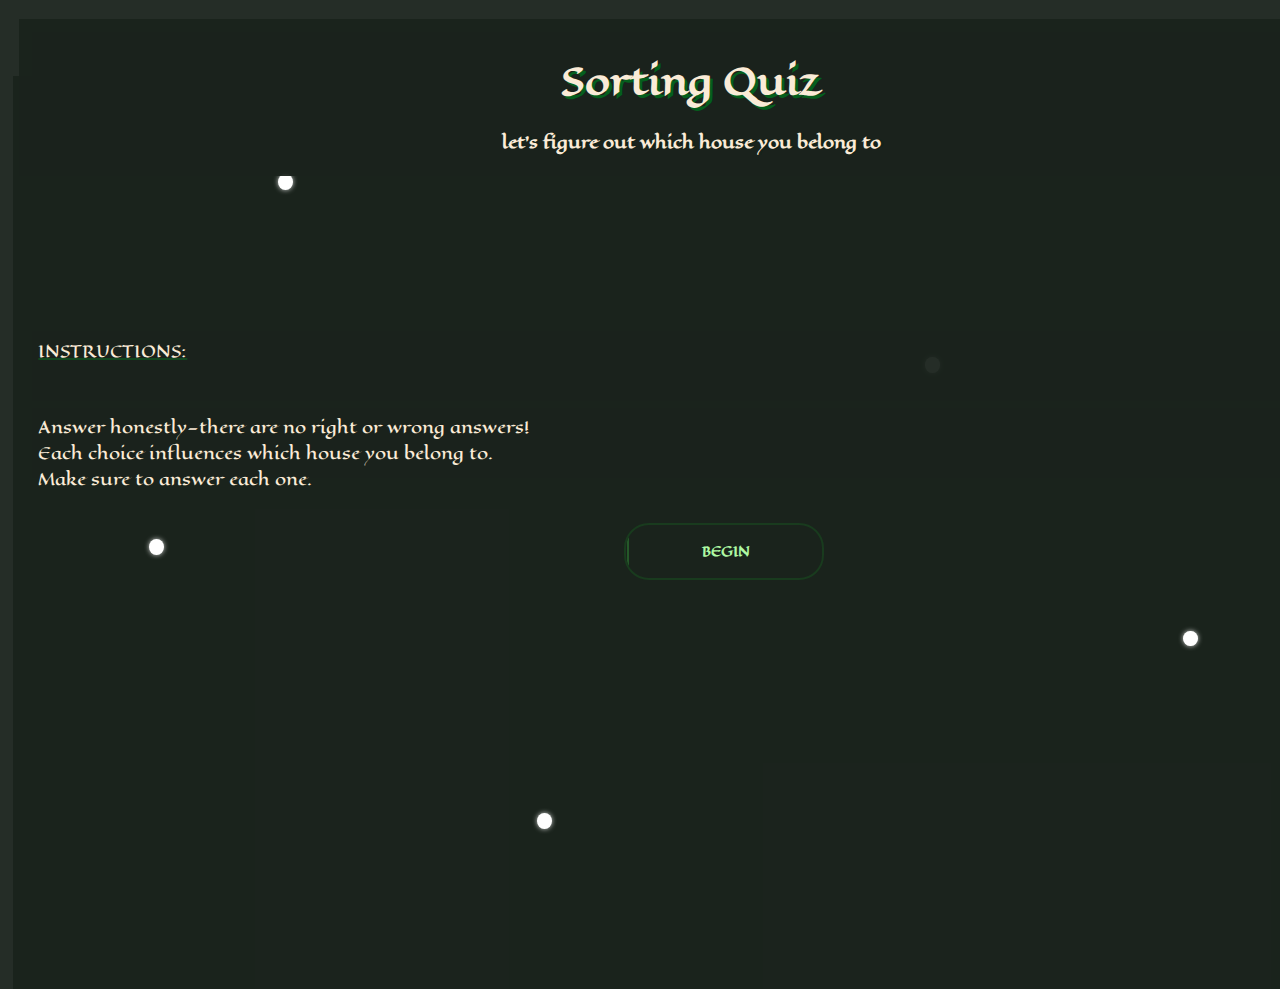
<file: index.html>
<!DOCTYPE html>
<html>
    <link rel="stylesheet" href="style.css">
    <link rel="preconnect" href="https://fonts.googleapis.com">
    <link rel="preconnect" href="https://fonts.gstatic.com" crossorigin>
    <link href="https://fonts.googleapis.com/css2?family=Eagle+Lake&display=swap" rel="stylesheet">
    <link rel="preconnect" href="https://fonts.googleapis.com">
    <link rel="preconnect" href="https://fonts.gstatic.com" crossorigin>
    <link href="https://fonts.googleapis.com/css2?family=Eagle+Lake&family=MedievalSharp&display=swap" rel="stylesheet">
<title>
sorting hat 
</title>
<head>
    <div class="head">
        <h1>Sorting Quiz</h1>
        <br>
        <p class="meow">let's figure out which house you belong to</p>
        <br><br><br>
        </div> 
</head>
<body>


    <div class="stars">
        <span></span>
        <span></span>
        <span></span>
        <span></span>
        <span></span>
    </div>
  
<br><br><br><br>
<br><br><br><br>
<br><br><br><br>
<h4 class="inst">INSTRUCTIONS:</h4> 

<p class="meow1">Answer honestly—there are no right or wrong answers!<br>Each choice influences which house you belong to.<br>Make sure to answer each one.</p>
<br>
<a target="_blank">
<button type="button"  target="_blank"><span></span><a href="sorting2.html">BEGIN</a></button>
</a>


</body>
</html>
</file>
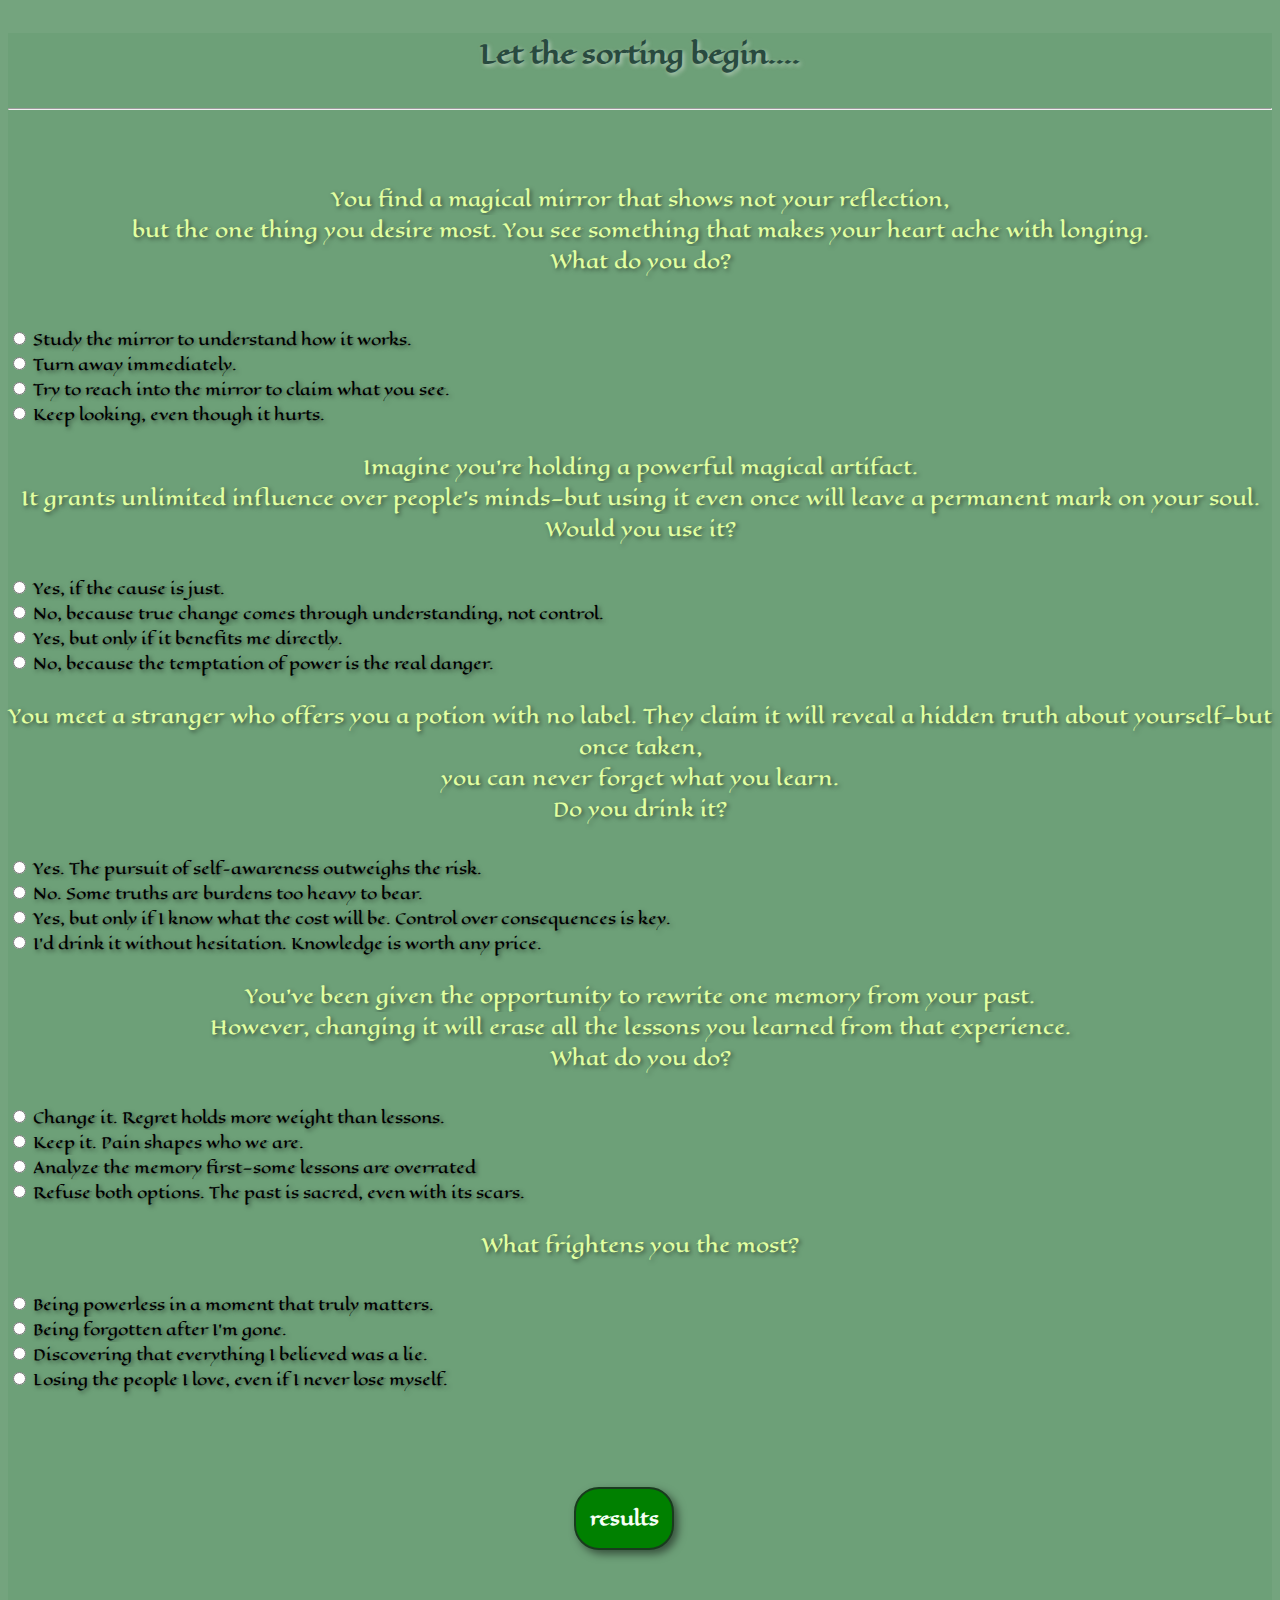
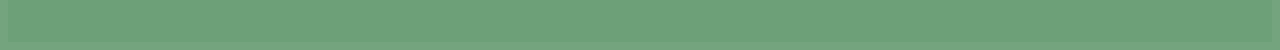
<file: sorting2.html>
<!DOCTYPE html>
<html>
    <link rel="stylesheet" href="style1.css">
    <link rel="preconnect" href="https://fonts.googleapis.com">
    <link rel="preconnect" href="https://fonts.gstatic.com" crossorigin>
    <link href="https://fonts.googleapis.com/css2?family=Eagle+Lake&display=swap" rel="stylesheet">
    <link rel="preconnect" href="https://fonts.googleapis.com">
    <link rel="preconnect" href="https://fonts.gstatic.com" crossorigin>
    <link href="https://fonts.googleapis.com/css2?family=Eagle+Lake&family=MedievalSharp&display=swap" rel="stylesheet">
<title>
    quiz page
</title>
<body>
<head>
    <div class="heading">
    <h4 >Let the sorting begin....</h4>
    <hr>
</div>
</head>
<div class="form">
    <form>
<div class="ques">

        <br><br>
        <label for="ques1">You find a magical mirror that shows not your reflection,<br> 
            but the one thing you desire most. You see something that makes your heart ache with longing.
            <br> What do you do?</label>
            </div>
            <br><br>
            <input type="radio" id="opt1" name="ques1" value="ravenclaw">
             <label for="opt1">Study the mirror to understand how it works.</label>
             <br>
             <input type="radio" id="opt2" name="ques1" value="hufflepuff">
             <label for="opt2">Turn away immediately. </label>
             <br>
             <input type="radio" id="opt3" name="ques1" value="slytherin">
             <label for="opt3">Try to reach into the mirror to claim what you see.</label>
             <br>
             <input type="radio" id="opt4" name="ques1" value="gryffindor">
             <label for="opt4">Keep looking, even though it hurts.</label>
<br><br>
          
<div class="ques">
        <label for="ques2">Imagine you’re holding a powerful magical artifact.<br> 
            It grants unlimited influence over people’s minds—but using it even once will leave a permanent mark on your soul. 
            <br>Would you use it?</label>
            <br><br>
        </div>
            <input type="radio" id="opt5" name="ques2" value="gryffindor">
            <label for="opt5">Yes, if the cause is just. </label>
            <br>
            <input type="radio" id="opt6" name="ques2"  value="hufflepuff">
            <label for="opt6">No, because true change comes through understanding, not control.  </label>
            <br>
            <input type="radio" id="opt7" name="ques2" value="slytherin">
            <label for="opt7">Yes, but only if it benefits me directly.</label>
            <br>
            <input type="radio" id="opt8" name="ques2" value="ravenclaw">
            <label for="opt8">No, because the temptation of power is the real danger.</label>
<br><br>
<div class="ques">
        <label for="ques3">You meet a stranger who offers you a potion with no label.
            They claim it will reveal a hidden truth about yourself—but once taken, <br>
            you can never forget what you learn.<br> Do you drink it?</label>
            <br><br>
        </div>
            <input type="radio" id="opt9" name="ques3" value="ravenclaw">
            <label for="opt9">Yes. The pursuit of self-awareness outweighs the risk.</label>
            <br>
            <input type="radio" id="opt10" name="ques3"  value="hufflepuff">
            <label for="opt10">No. Some truths are burdens too heavy to bear.   </label>
            <br>
            <input type="radio" id="opt11" name="ques3" value="slytherin">
            <label for="opt11">Yes, but only if I know what the cost will be. Control over consequences is key.</label>
            <br>
            <input type="radio" id="opt12" name="ques3" value="gryffindor">
            <label for="opt12">I’d drink it without hesitation. Knowledge is worth any price. </label>
<br><br>
<div class="ques">
        <label for="ques4">You’ve been given the opportunity to rewrite one memory from your past.<br>
            However, changing it will erase all the lessons you learned from that experience. <br>What do you do?</label>
            <br><br></div>
            <input type="radio" id="opt13" name="ques4" value="slytherin">
            <label for="opt13">Change it. Regret holds more weight than lessons.  </label>
            <br>
            <input type="radio" id="opt14" name="ques4" value="gryffindor">
            <label for="opt14"> Keep it. Pain shapes who we are.  </label>
            <br>
            <input type="radio" id="opt15" name="ques4" value="ravenclaw" >
            <label for="opt15">Analyze the memory first—some lessons are overrated</label>
            <br>
            <input type="radio" id="opt16" name="ques4"  value="hufflepuff">
            <label for="opt16"> Refuse both options. The past is sacred, even with its scars. </label>
 <br><br>
 <div class="ques">
        <label for="ques5"> What frightens you the most?</label>
        <br><br></div>
            <input type="radio" id="opt17" name="ques5" value="gryffindor">
            <label for="opt17">Being powerless in a moment that truly matters.  </label>
            <br>
            <input type="radio" id="opt18" name="ques5" value="slytherin">
            <label for="opt18">  Being forgotten after I’m gone.  </label>
            <br>
            <input type="radio" id="opt19" name="ques5" value="ravenclaw" >
            <label for="opt19">Discovering that everything I believed was a lie.</label>
            <br>
            <input type="radio" id="opt20" name="ques5" value="hufflepuff">
            <label for="opt20"> Losing the people I love, even if I never lose myself. </label>

            <br><br>  <br><br> 
    <button type="button" onclick="calculate()"><span></span>results</button>
    <div id="result" class="result"></div>
</div>
    <br><br> <br><br>
    </form>


<script>

    function calculate()
    {

            let gryffindor=0;
            let slytherin=0;
            let hufflepuff=0;
            let ravenclaw=0;
            const totalQuestions = 5;  
            let answeredCount = 0; 


            for(let i=0;i<5;i++)
            {
                const question = document.querySelector(`input[name="ques${i+1}"]:checked`)
                if (question) {
                    answeredCount++;  
                }
                if(question)
            {
                switch(question.value)
                {
                    case "gryffindor":
                        gryffindor++;
                    break;

                    case "slytherin":
                        slytherin++
                    break;

                    case "hufflepuff":
                        hufflepuff++;
                    break;
                    case "ravenclaw":
                        ravenclaw++;
                    break;
                }

            }
        }

        if (answeredCount < totalQuestions) {
        alert(`Please answer all the questions before submitting!`);
        return; // Stop the function from proceeding
    }

            if(gryffindor>slytherin && gryffindor>hufflepuff && gryffindor>ravenclaw)
            {
                const resultDiv = document.getElementById("result");
            resultDiv.innerHTML = ` <strong>gryffindor</strong>!`;
            }

            else if(slytherin>gryffindor && slytherin>hufflepuff && slytherin>ravenclaw)
            {
                const resultDiv = document.getElementById("result");
            resultDiv.innerHTML = ` <strong>slytherin</strong>!`;
            }
            else if(hufflepuff>ravenclaw && hufflepuff>slytherin && hufflepuff>gryffindor)
            {
                const resultDiv = document.getElementById("result");
                resultDiv.innerHTML = ` <strong>hufflepuff</strong>!`; 
            }
            else if(ravenclaw>gryffindor && ravenclaw>hufflepuff && ravenclaw>slytherin)
            {
                const resultDiv = document.getElementById("result");
            resultDiv.innerHTML = ` <strong>ravenclaw</strong>!`;
            }
            else if(ravenclaw==gryffindor && slytherin==hufflepuff)
            {
                const resultDiv = document.getElementById("result");
            resultDiv.innerHTML = `<strong>you seem confused ..hmm.. you belong in gryffindor!</strong>!`;
            }
            else
            {
                const resultDiv = document.getElementById("result");
            resultDiv.innerHTML = ` <strong>hmm..interesting very interesting ... RAVENCLAW!!</strong>!`;
            }


        
    }
</script>

</body>
</html>
</file>
<file: style.css>
*{
    
   background-color: rgba(26, 35, 28, 0.954);
    height: 40%;
    width:100%;
    margin:0.5%;
    padding: 0.5%;
    

}

button{
    width:200px;
    padding: 15px 0;
    padding-bottom: 15px;
    text-align: center;
    margin:20px 10px;
    border-radius:25px;
    font-weight: bold;
    border:2px solid rgb(25, 59, 30);
    background: transparent;
    color:rgb(66, 145, 69);
    cursor:pointer;
    position: relative;
    overflow:hidden;
    left:44%;
    font-family: "Eagle Lake";
    
}


span{
    background: rgb(37, 88, 41);
    height: 100%;
    width:0%;
    border-radius:25px;
    position:absolute;
    left:0;
    bottom:0;
    z-index: -1;
    transition:1s;
    
}


button:hover span{
width:100%;
}


button:hover {
    border: none;
}


a{
    text-decoration: none;
    color:rgb(174, 249, 163);
    background: transparent;
  
  
  
    
   
}

.stars {
    position: absolute;
    top: 70px;
    left: 7px;
    width: 100%;
    height: 100%;
    overflow: hidden;
    z-index: -1;
}

.stars span {
    position: absolute;
    width: 2px;
    height: 3px;
    background: white;
    border-radius: 50%;
    box-shadow: 0 0 5px rgba(255, 255, 255, 0.8);
    animation: twinkle 3s infinite ease-in-out;
}

/* Star positions */
.stars span:nth-child(1) {
    top: 10%;
    left: 20%;
    animation-delay: 0s;
}

.stars span:nth-child(2) {
    top: 30%;
    left: 70%;
    animation-delay: 1s;
}

.stars span:nth-child(3) {
    top: 80%;
    left: 40%;
    animation-delay: 2s;
}

.stars span:nth-child(4) {
    top: 60%;
    left: 90%;
    animation-delay: 3s;
}

.stars span:nth-child(5) {
    top: 50%;
    left: 10%;
    animation-delay: 4s;
}

/* Twinkle animation */
@keyframes twinkle {
    0%, 100% {
        opacity: 0.5;
        transform: scale(1);
    }
    50% {
        opacity: 1;
        transform: scale(1.2);
    }
}

.head
{
    text-align: center;
    font-family: "Eagle Lake";
    font-weight: 400;
    font-style: normal;
    font-size: large;
    color:antiquewhite;
    text-shadow: 3px 3px 0 rgb(5, 94, 29);
      
      
}

.meow
{
    text-shadow: 3px 0 0 rgba(4, 34, 20, 0.322);
    font-style:normal;
    font-size: medium;
    font-weight: bold;
}

.inst
{
  font-family: "Eagle Lake";
  font-weight: 400;
  font-style: normal;
  text-decoration: underline 2px ;
  text-decoration-color: rgb(19, 72, 32);
  color:antiquewhite;
  text-align: left;

 
}

.meow1
{
    font-family: "Eagle Lake";
    font-weight: 400;
    font-style: normal;
    color:antiquewhite;
    text-align: left;
}
</file>
<file: style1.css>
*{
    
    background-color: rgba(109, 159, 120, 0.954);
     
    
 
 }
 
 .heading{
    text-align: center;
    font-family: "Eagle Lake";
    color:rgb(41, 74, 63);
    font-weight: bolder;
    font-size: 25px;
    text-shadow: 2px 2px 4px rgba(255, 247, 247, 0.5);
 }

 .form{
    
    text-align: justify;
    text-shadow: 2px 2px 4px rgba(0, 0, 0, 0.5);
    font-family:"eagle Lake";
    font-size: 15px;

   

    


    
 }


 .ques{
    color:rgb(225, 255, 161);
    text-align: center;
    font-size: 19px;
}

button{
    width:100px;
    padding: 15px 0;
    padding-bottom: 15px;
    text-align: center;
    margin:20px 10px;
    border-radius:25px;
    font-weight: bold;
    border:2px solid rgb(25, 59, 30);
    background: green;
    color:rgb(245, 255, 245);
    cursor:pointer;
    position: relative;
    overflow:hidden;
    left:44%;
    font-family: "Eagle Lake";
    font-size:large;
    box-shadow: 4px 4px 8px rgba(0, 0, 0, 0.5);
    
}
</file>
